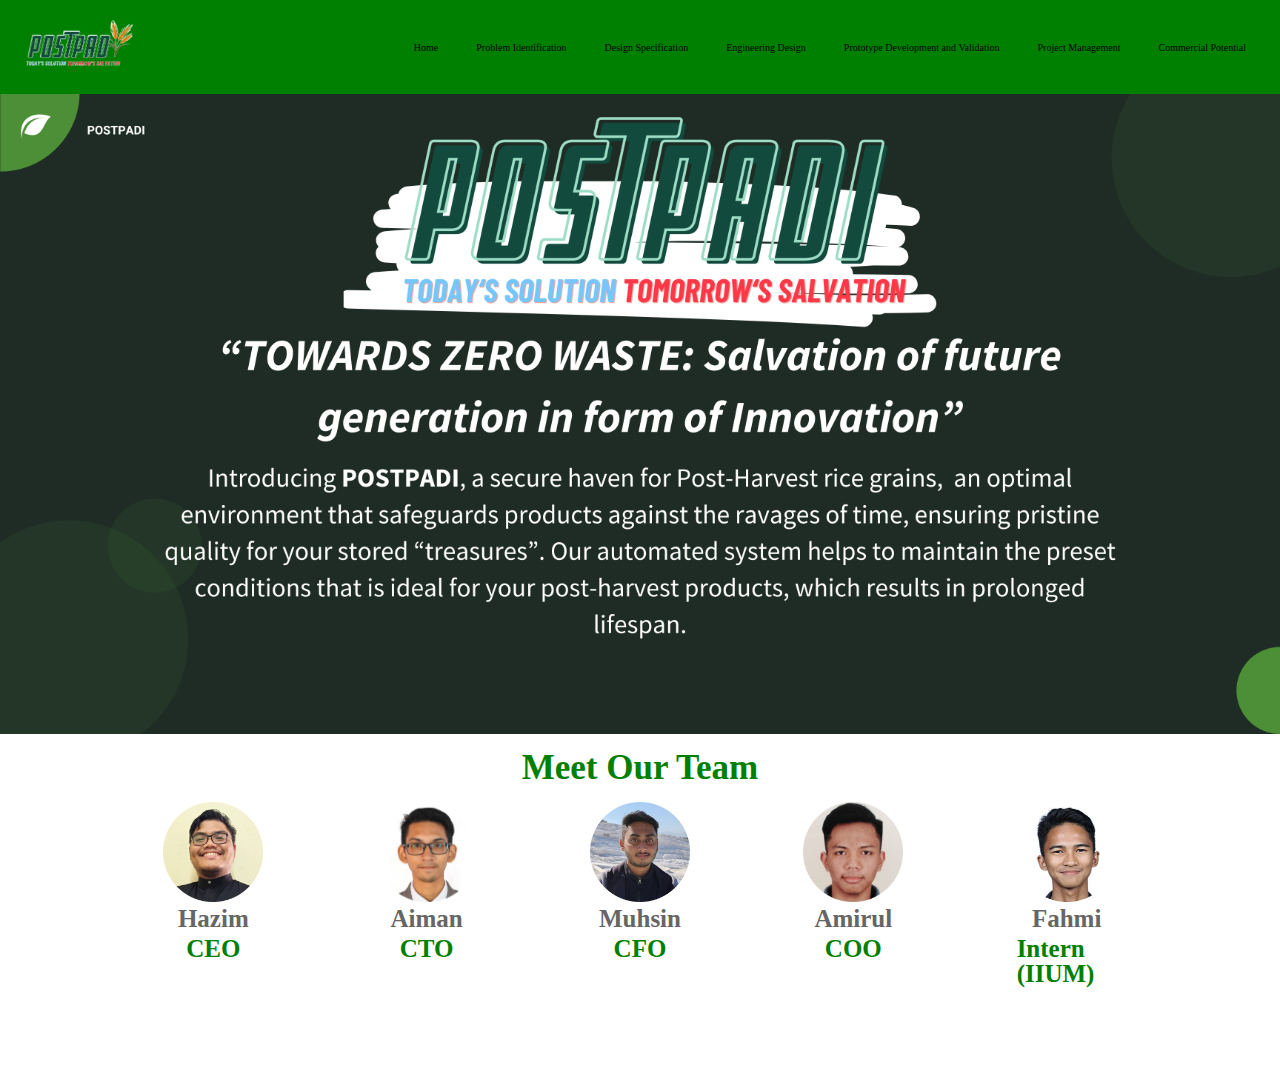
<file: index.html>
<!DOCTYPE html>
<html lang="en">

<head>
  <meta charset="UTF-8" />
  <meta http-equiv="X-UA-Compatible" content="IE=edge" />
  <meta name="viewport" content="width=device-width, initial-scale=1.0" />
  <link rel="stylesheet" href="a.css" />
  <title>Document</title>
</head>

<body>
  <nav class="navbar">
    <!-- LOGO -->
    <div class="logo"><img src="Screenshot_2024-01-15_180512-removebg-preview.png" alt=""></div>

    <!-- NAVIGATION MENU -->
    <ul class="nav-links">

      <!-- USING CHECKBOX HACK -->
      <input type="checkbox" id="checkbox_toggle" />
      <label for="checkbox_toggle" class="hamburger">&#9776;</label>

      <!-- NAVIGATION MENUS -->
      <div class="menu">
            <li><a href="index.html">Home</a></li>
            <li><a href="b.html">Problem Identification</a></li>
            <li><a href="c.html">Design Specification</a></li>
            <li><a href="d.html">Engineering Design</a></li>
            <li><a href="e.html">Prototype Development and Validation</a></li>
            <li><a href="f.html">Project Management</a></li>
            <li><a href="g.html">Commercial Potential</a></li> 
      </div>
    </ul>
  </nav>
  <div style="justify-content: center;display: flex;"><img style="max-width: 100%;" src="Untitled design.png" alt=""></div>
  <div class="responsive-container-block outer-container">
    <div class="responsive-container-block inner-container">
      <p class="text-blk section-head-text">
        Meet Our Team
      </p>
      <div class="responsive-container-block">
        <div class="responsive-cell-block wk-desk-3 wk-ipadp-3 wk-tab-6 wk-mobile-12 team-card-container">
          <div class="team-card">
            <div class="img-wrapper">
              <img class="team-img" src="team_member1-modified.png">
            </div>
            <p class="text-blk name">
              Hazim
            </p>
            <p class="text-blk position">
              CEO
            </p>
          </div>
        </div>
        <div class="responsive-cell-block wk-desk-3 wk-ipadp-3 wk-tab-6 wk-mobile-12 team-card-container">
          <div class="team-card">
            <div class="img-wrapper">
              <img class="team-img" src="team_member2-modified.png">
            </div>
            <p class="text-blk name">
              Aiman
            </p>
            <p class="text-blk position">
              CTO
            </p>
          </div>
        </div>
        <div class="responsive-cell-block wk-desk-3 wk-ipadp-3 wk-tab-6 wk-mobile-12 team-card-container">
          <div class="team-card">
            <div class="img-wrapper">
              <img class="team-img" src="team_member3-modified.png">
            </div>
            <p class="text-blk name">
              Muhsin
            </p>
            <p class="text-blk position">
              CFO
            </p>
          </div>
        </div>
        <div class="responsive-cell-block wk-desk-3 wk-ipadp-3 wk-tab-6 wk-mobile-12 team-card-container">
          <div class="team-card">
            <div class="img-wrapper">
              <img class="team-img" src="team_member4.png">
            </div>
            <p class="text-blk name">
              Amirul
            </p>
            <p class="text-blk position">
              COO
            </p>
          </div>
        </div>
        <div class="responsive-cell-block wk-desk-3 wk-ipadp-3 wk-tab-6 wk-mobile-12 team-card-container">
          <div class="team-card">
            <div class="img-wrapper">
              <img class="team-img" src="team_member5-modified.png">
            </div>
            <p class="text-blk name">
              Fahmi
            </p>
            <p class="text-blk position">
              Intern (IIUM)
            </p>
          </div>
        </div>
      </div>
    </div>
  </div>
  
</body>
</html>
</file>
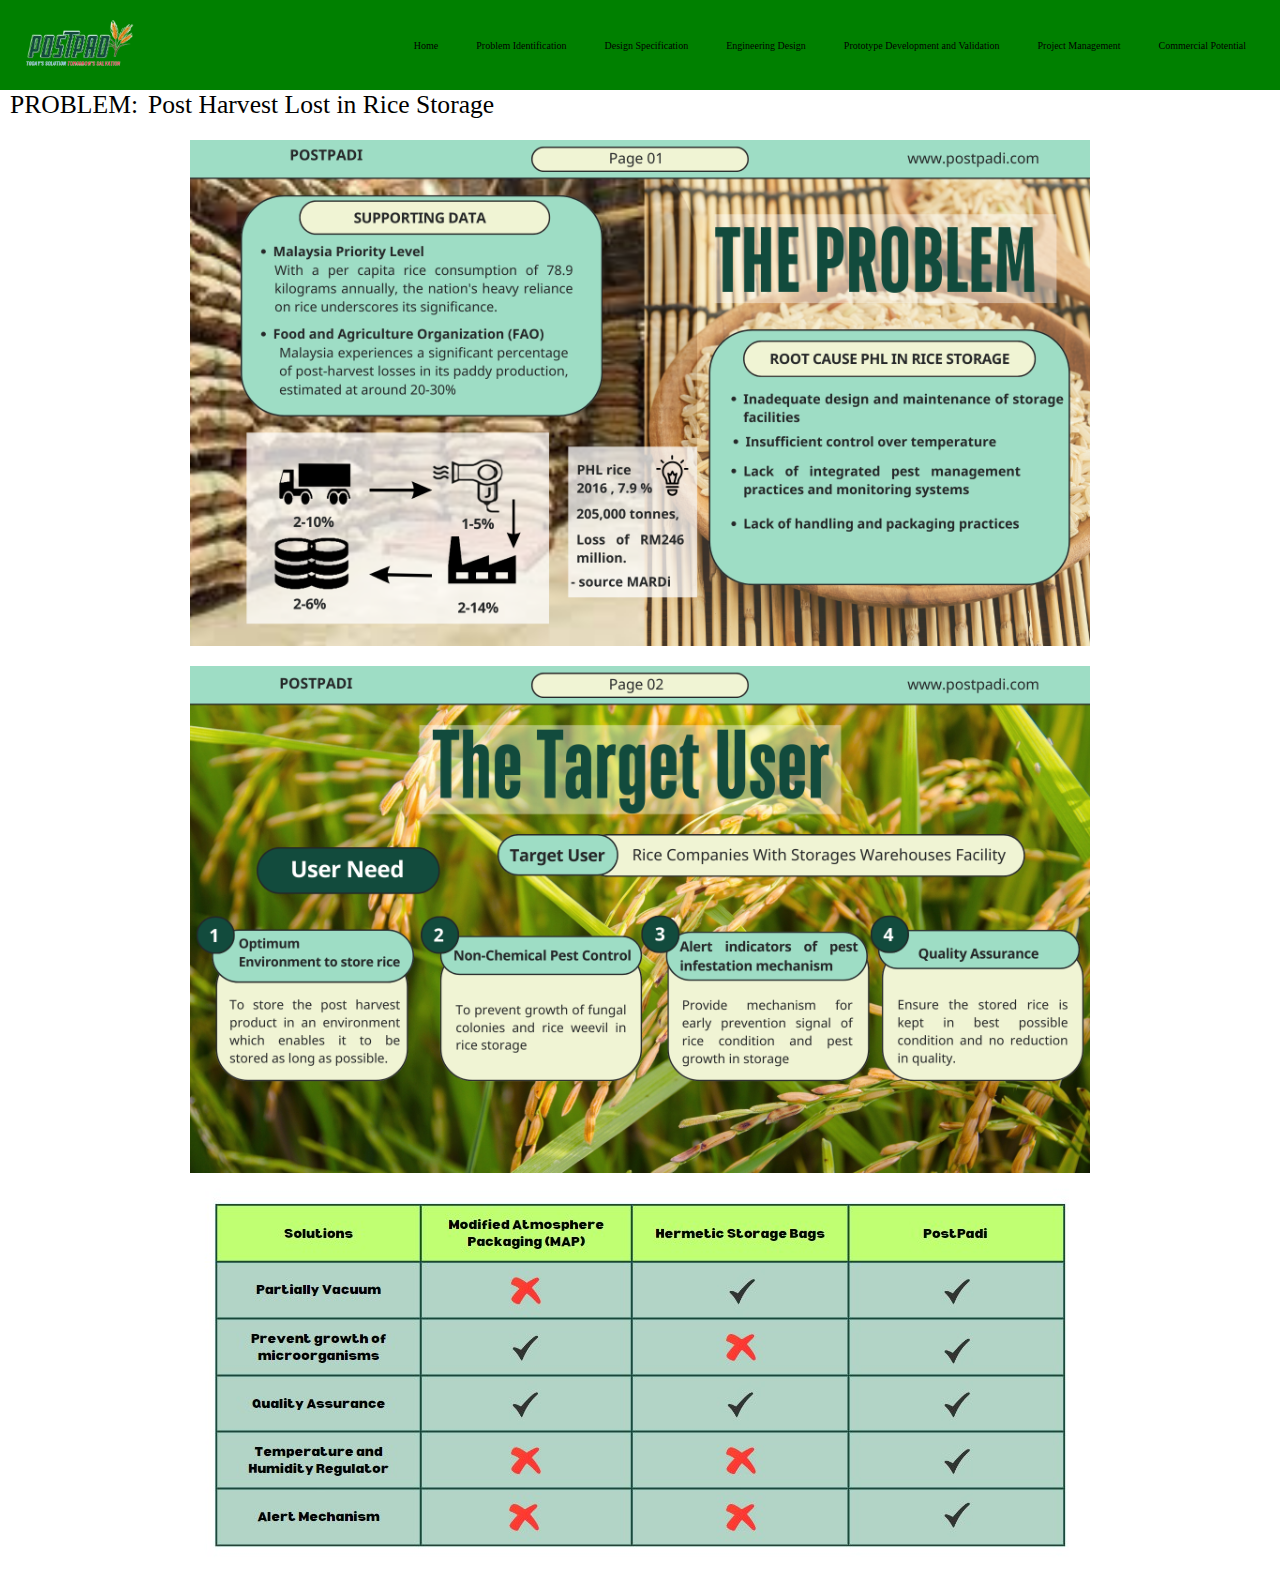
<file: b.html>
<html lang="en">
<head>
    <meta charset="UTF-8">
    <meta name="viewport" content="width=device-width, initial-scale=1.0">
    <link rel="stylesheet" href="b.css">
    <title>Document</title>
</head>
<body>
    <nav class="navbar">
        <!-- LOGO -->
        <div class="logo"><img src="Screenshot_2024-01-15_180512-removebg-preview.png" alt=""></div>
    
        <!-- NAVIGATION MENU -->
        <ul class="nav-links">
    
          <!-- USING CHECKBOX HACK -->
          <input type="checkbox" id="checkbox_toggle" />
          <label for="checkbox_toggle" class="hamburger">&#9776;</label>
    
          <!-- NAVIGATION MENUS -->
          <div class="menu">
            <li><a href="index.html">Home</a></li>
            <li><a href="b.html">Problem Identification</a></li>
            <li><a href="c.html">Design Specification</a></li>
            <li><a href="d.html">Engineering Design</a></li>
            <li><a href="e.html">Prototype Development and Validation</a></li>
            <li><a href="f.html">Project Management</a></li>
            <li><a href="g.html">Commercial Potential</a></li> 
          </div>
        </ul>
      </nav>
      <div style="display: flex;"> 
        <div  style=" font-size: 2vw; margin:0 10px ;">PROBLEM:</div>
      <div style="font-family: 'Times New Roman', Times, serif; align-items: end; display: flex; font-size: 2vw;">Post Harvest Lost in Rice Storage</div>
    </div>
    
  
    <div style="object-fit: fill; display: flex; justify-content: center; margin-top: 20px;"><img style="max-width: 100%; width: 900px;" src="60.png" alt=""></div>
    <div style="object-fit: fill; display: flex; justify-content: center; margin-top: 20px;"><img style="max-width: 100%; width: 900px;" src="61.png" alt=""></div>
    <div style="object-fit: fill; display: flex; justify-content: center;"><img style="max-width: 100%;" src="Screenshot 2024-01-25 204054.jpg" alt=""></div>


    </body>
</html>
</file>
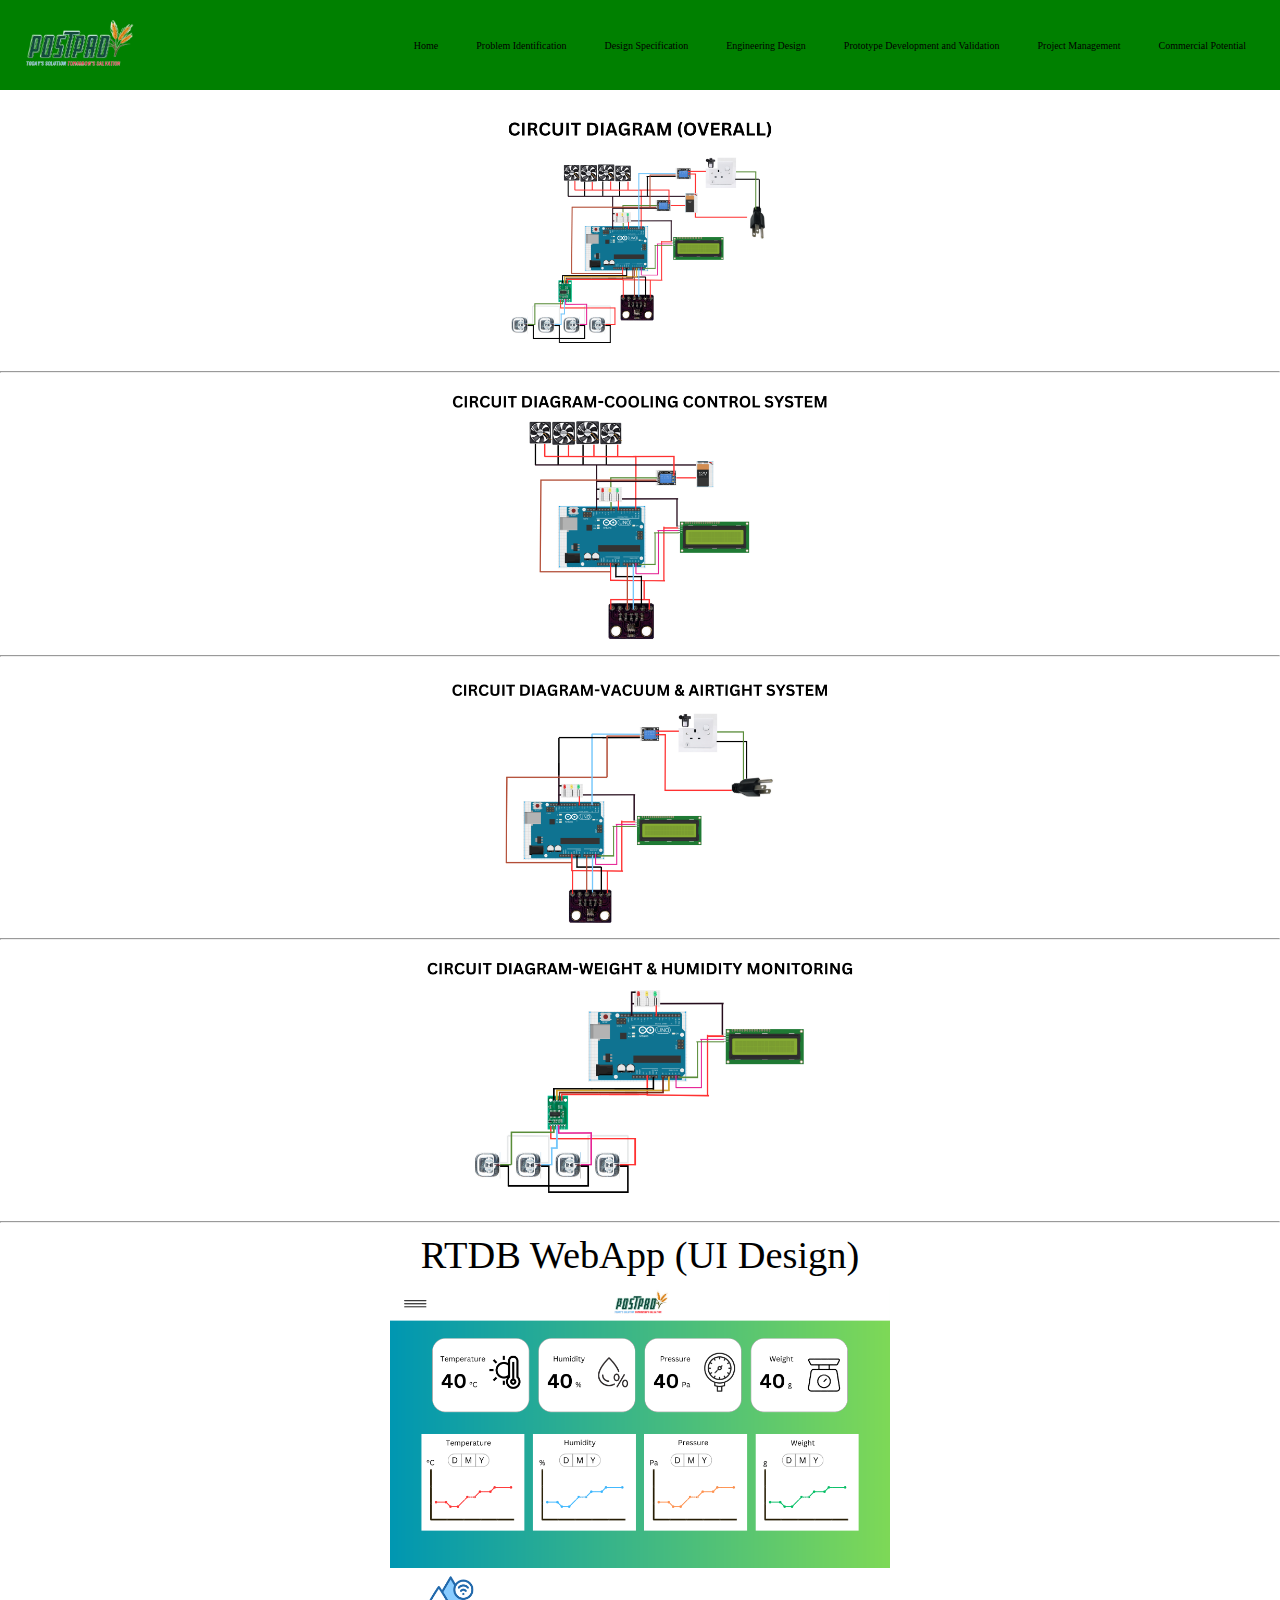
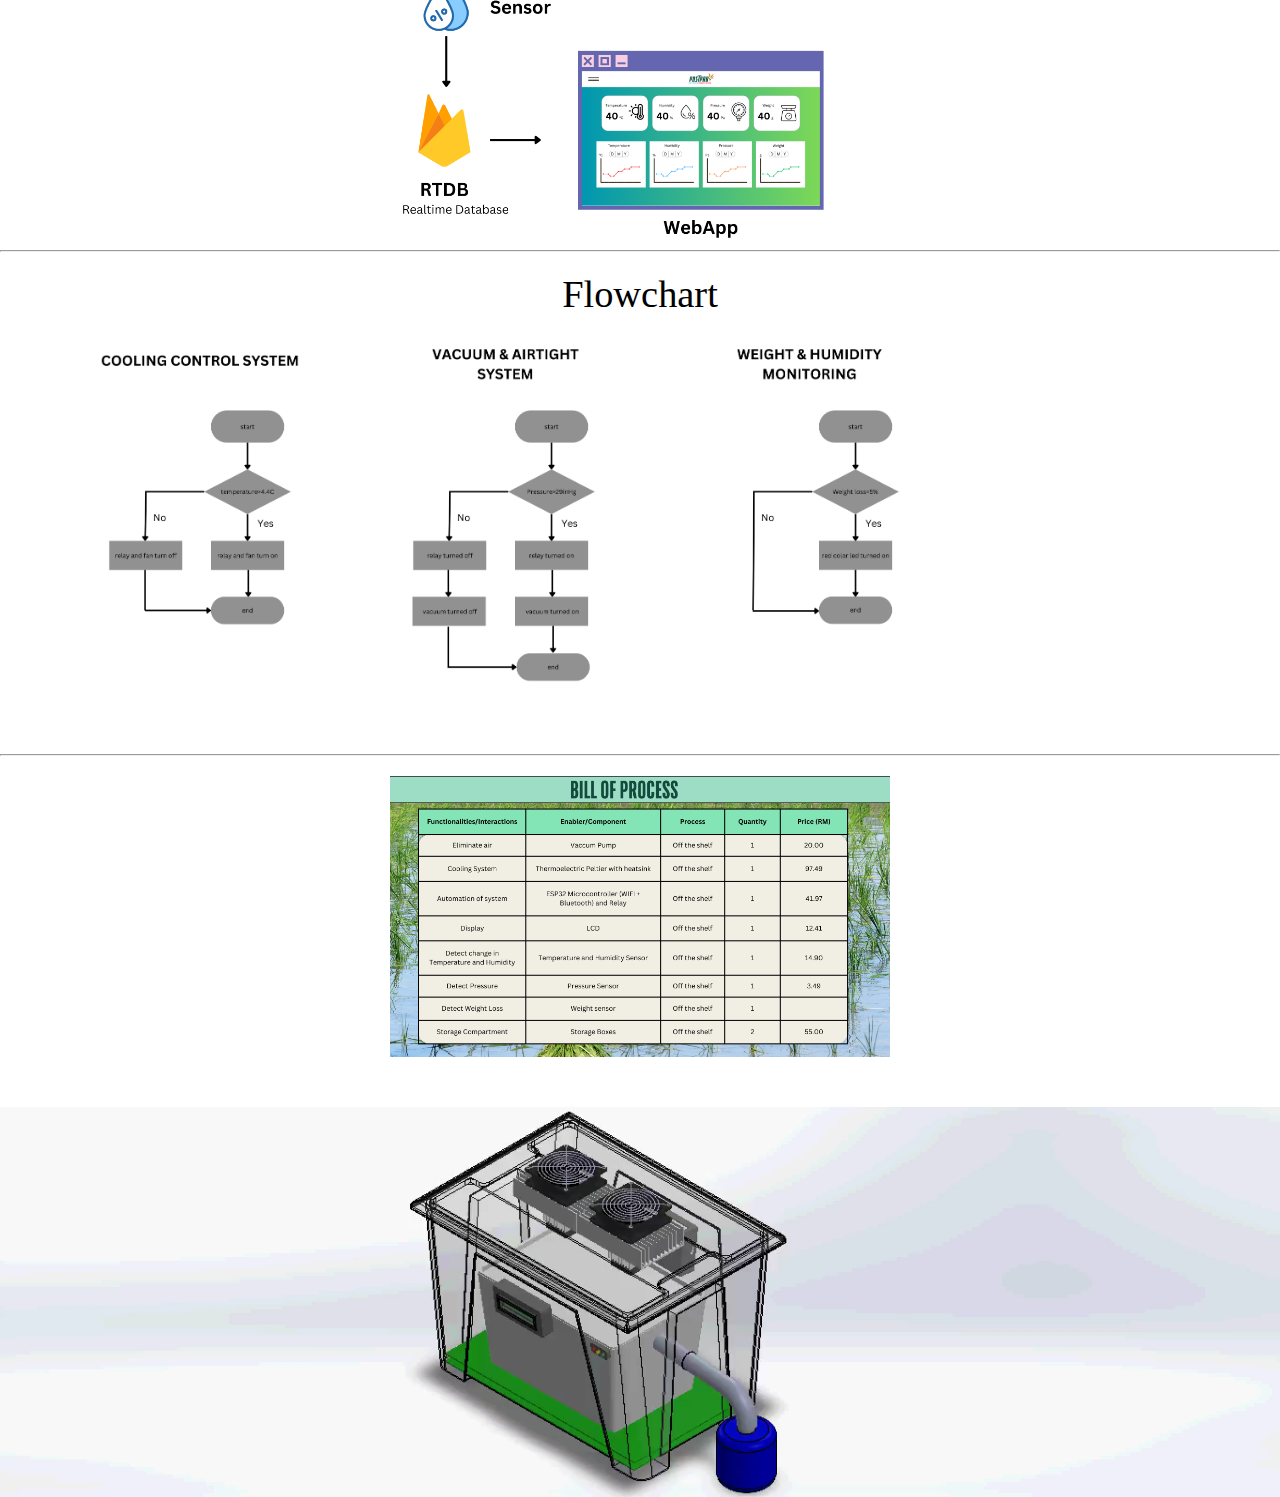
<file: d.html>
<html lang="en">
<head>
    <meta charset="UTF-8">
    <meta name="viewport" content="width=device-width, initial-scale=1.0">
    <link rel="stylesheet" href="b.css">
    <title>Document</title>
</head>
<body>
    <nav class="navbar">
        <!-- LOGO -->
        <div class="logo"><img src="Screenshot_2024-01-15_180512-removebg-preview.png" alt=""></div>
    
        <!-- NAVIGATION MENU -->
        <ul class="nav-links">
    
          <!-- USING CHECKBOX HACK -->
          <input type="checkbox" id="checkbox_toggle" />
          <label for="checkbox_toggle" class="hamburger">&#9776;</label>
    
          <!-- NAVIGATION MENUS -->
          <div class="menu">
            <li><a href="index.html">Home</a></li>
            <li><a href="b.html">Problem Identification</a></li>
            <li><a href="c.html">Design Specification</a></li>
            <li><a href="d.html">Engineering Design</a></li>
            <li><a href="e.html">Prototype Development and Validation</a></li>
            <li><a href="f.html">Project Management</a></li>
            <li><a href="g.html">Commercial Potential</a></li> 
          </div>
        </ul>
      </nav>
      <div style="justify-content: center; display: flex;">
        <img style="max-width: 100%; width: 500px;" src="Presentation  2 IDP - PostPadi.png" alt="">
       </div>
       <hr>
       <div style="justify-content: center; display: flex;">
        <img style="max-width: 100%; width: 500px;" src="Presentation  2 IDP - PostPadi (1).png" alt="">
       </div>
       <hr>
       <div style="justify-content: center; display: flex;">
        <img style="max-width: 100%; width: 500px;" src="14.png" alt="">
       </div>
       <hr>
       <div style="justify-content: center; display: flex;">
        <img style="max-width: 100%; width: 500px;" src="17.png" alt="">
       </div> 
       <hr>
       <div style="font-size: 3vw;display: flex; justify-content: center; margin: 10px 0;">RTDB WebApp (UI Design)</div>
       <div style="justify-content: center; display: flex;">
        <img style="max-width: 100%; width: 500px;" src="DASHBOARD.png" alt="">
       </div>
       <div style="justify-content: center; display: flex; ">
        <img style="max-width: 100%; width: 500px;" src="Presentation  2 IDP - PostPadi (2).png" alt="">
       </div>  
       <hr>
       <div style="font-size: 3vw;display: flex; justify-content: center; margin-top: 20px; margin-bottom: 10px;">Flowchart</div>
       <div style="margin: 0 50px;">
        <img style="width: 300px; max-width: 100%;" src="2.png" alt="">
        <img style="width: 300px; max-width: 100%;" src="3.png" alt="">
        <img style="width: 300px; max-width: 100%;" src="4.png" alt="">
       </div>
       <hr>
       <div style="justify-content: center; display: flex; margin: 20px; margin-bottom: 50px;">
        <img style="max-width: 100%; width: 500px;" src="Presentation  1 IDP  - PostPadi.png" alt="">
       </div>
       <div style="max-width: 100%;">
         <video width="100%" autoplay loop muted plays-inline class="back-video">
        <source src="Assem full complet-1 (2).mp4" type="video/mp4">
      </video>
       </div>
      
      
</body>
</html>
</file>
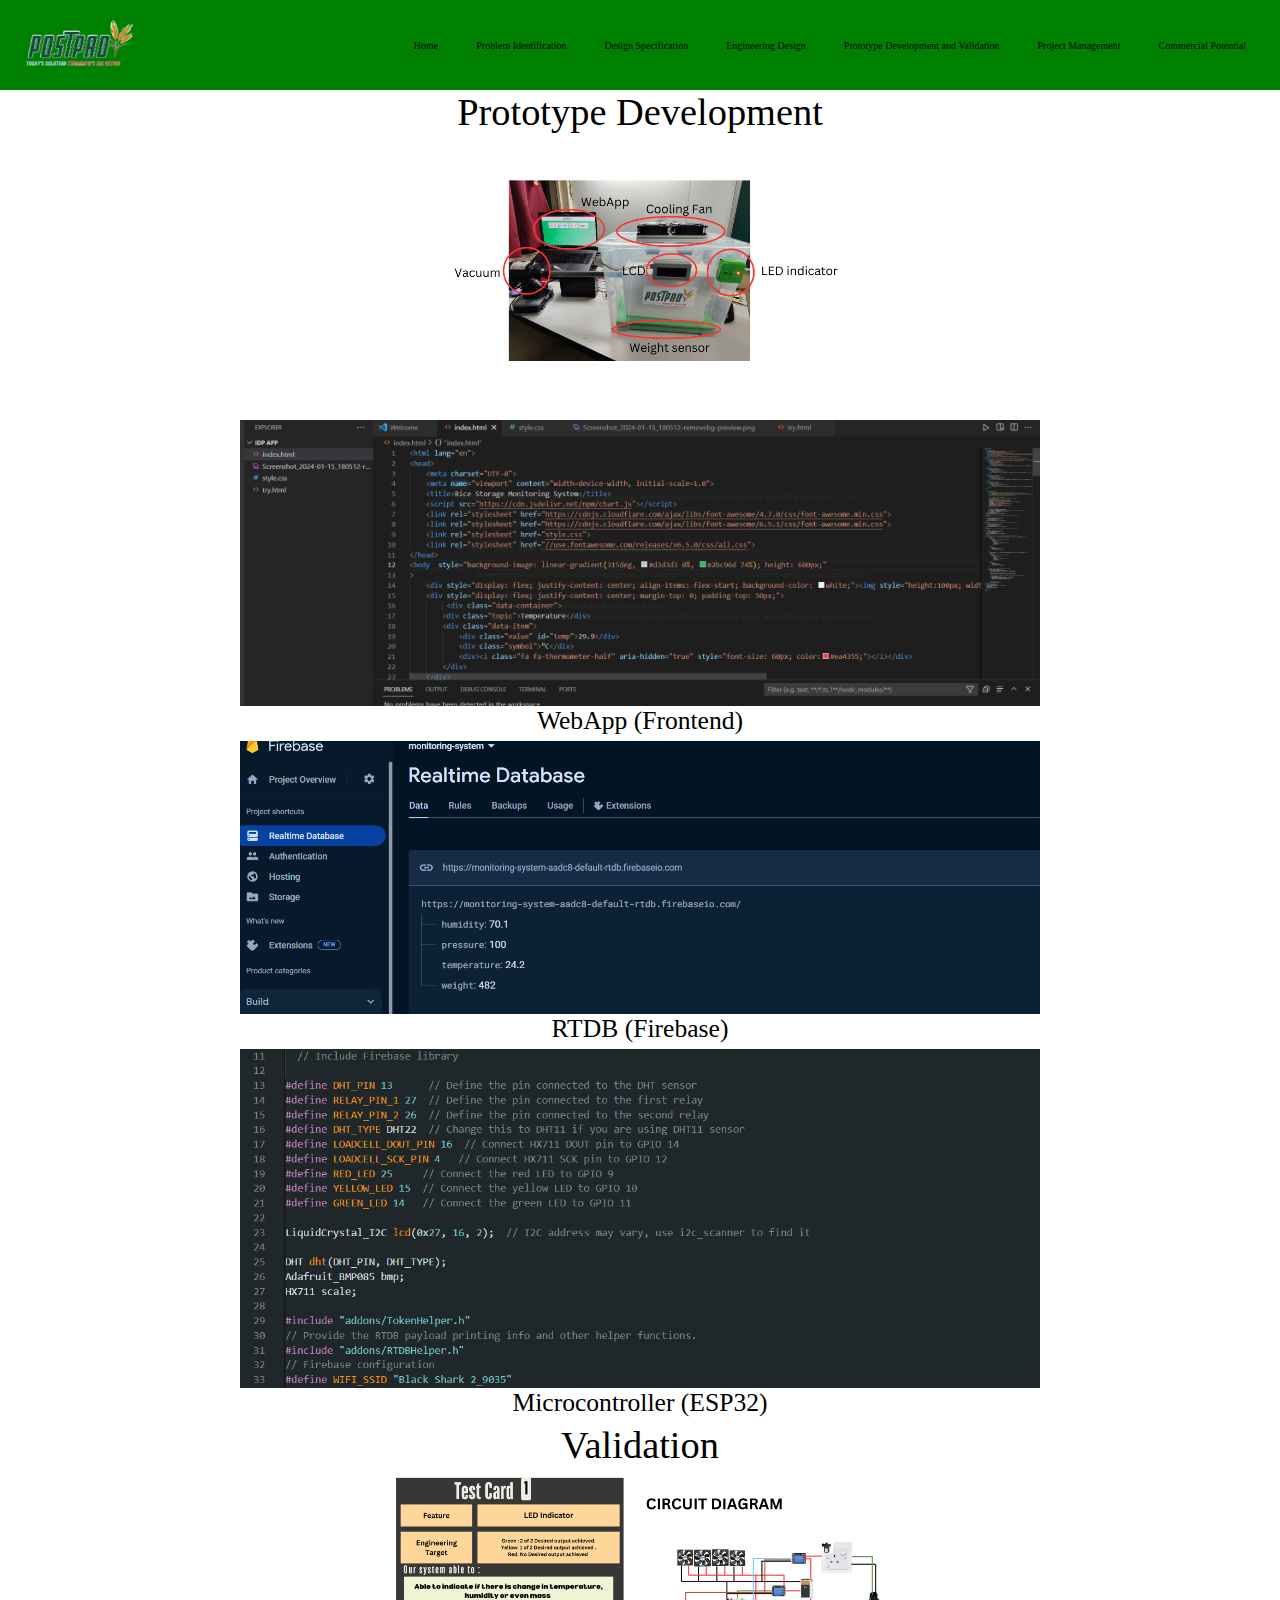
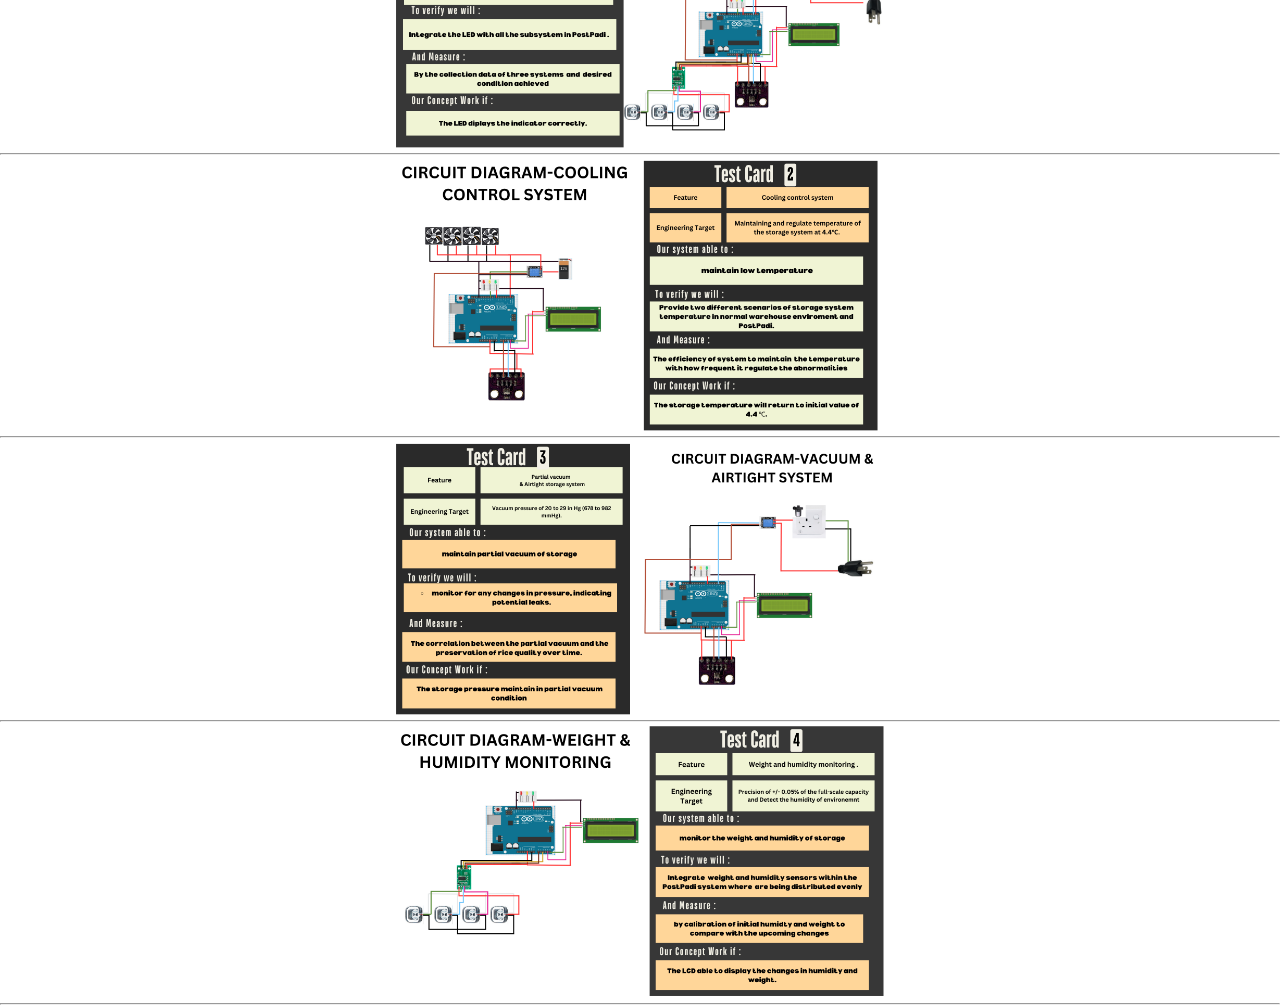
<file: e.html>
<html lang="en">
<head>
    <meta charset="UTF-8">
    <meta name="viewport" content="width=device-width, initial-scale=1.0">
    <link rel="stylesheet" href="b.css">
    <title>Document</title>
</head>
<body>
    <nav class="navbar">
        <!-- LOGO -->
        <div class="logo"><img src="Screenshot_2024-01-15_180512-removebg-preview.png" alt=""></div>
    
        <!-- NAVIGATION MENU -->
        <ul class="nav-links">
    
          <!-- USING CHECKBOX HACK -->
          <input type="checkbox" id="checkbox_toggle" />
          <label for="checkbox_toggle" class="hamburger">&#9776;</label>
    
          <!-- NAVIGATION MENUS -->
          <div class="menu">
            <li><a href="index.html">Home</a></li>
            <li><a href="b.html">Problem Identification</a></li>
            <li><a href="c.html">Design Specification</a></li>
            <li><a href="d.html">Engineering Design</a></li>
            <li><a href="e.html">Prototype Development and Validation</a></li>
            <li><a href="f.html">Project Management</a></li>
            <li><a href="g.html">Commercial Potential</a></li> 
          </div>
        </ul>
      </nav>
      <div style="display: flex; justify-content: center; font-size: 3vw; margin-bottom: 5px;">Prototype Development</div>
      <div style="justify-content: center; display: flex;">
        <img style="max-width: 100%; width: 500px;" src="Presentation  2 IDP - PostPadi (3).png" alt="">
       </div>
       <div style="justify-content: center; display: flex;">
        <img style="max-width: 100%; width: 800px;" src="Screenshot 2024-01-26 094304.png" alt="">
       </div>
       <div style="display: flex; justify-content: center; font-size: 2vw; margin-bottom: 5px;">WebApp (Frontend)</div>
       <div style="justify-content: center; display: flex;">
        <img style="max-width: 100%; width: 800px;" src="Screenshot 2024-01-26 105916.png" alt="">
       </div>
       <div style="display: flex; justify-content: center; font-size: 2vw; margin-bottom: 5px;">RTDB (Firebase)</div>
       <div style="justify-content: center; display: flex;">
        <img style="max-width: 100%; width: 800px;" src="Screenshot 2024-01-26 110030.png" alt="">
       </div>
       <div style="display: flex; justify-content: center; font-size: 2vw; margin-bottom: 5px;">Microcontroller (ESP32)</div>
      <div style="display: flex; justify-content: center; font-size: 3vw; margin-bottom: 5px;">Validation</div>
      <div style="justify-content: center; display: flex;">
        <img style="max-width: 100%; width: 500px;" src="102.png" alt="">
       </div>
       <hr>
       <div style="justify-content: center; display: flex;">
        <img style="max-width: 100%; width: 500px;" src="122.png" alt="">
       </div>
       <hr>
       <div style="justify-content: center; display: flex;">
        <img style="max-width: 100%; width: 500px;" src="152.png" alt="">
       </div>
       <hr>
       <div style="justify-content: center; display: flex;">
        <img style="max-width: 100%; width: 500px;" src="162.png" alt="">
       </div> 
       <hr>

</body>
</html>
</file>
<file: a.css>
* {
    margin: 0;
    padding: 0;
    box-sizing: border-box;
  }
  
  body {
    font-family: cursive;
  }
  
  a {
    text-decoration: none;
  }
  
  li {
    list-style: none;
  }
.navbar {
    display: flex;
    align-items: center;
    justify-content: space-between;
    padding: 20px;
    background-color: green;
    color: #fff;
  }
  
  .nav-links a {
    color: black;
  }
  
  /* LOGO */
  .logo  img{
    height: 50px;
  }
  
  /* NAVBAR MENU */
  .menu {
    display: flex;
    gap: 1em;
    font-size: 10px;
  }
  
  .menu li:hover {
    background-color: grey;
    border-radius: 5px;
    transition: 0.3s ease;
  }
  
  .menu li {
    padding: 5px 14px;
  }
  
  /* DROPDOWN MENU */
  .services {
    position: relative; 
  }
  
  .dropdown {
    background-color: rgb(1, 139, 139);
    padding: 1em 0;
    position: absolute; /*WITH RESPECT TO PARENT*/
    display: none;
    border-radius: 8px;
    top: 35px;
  }
  
  .dropdown li + li {
    margin-top: 10px;
  }
  
  .dropdown li {
    padding: 0.5em 1em;
    width: 8em;
    text-align: center;
  }
  
  .dropdown li:hover {
    background-color: #4c9e9e;
  }
  
  .services:hover .dropdown {
    display: block;
  }
  input[type=checkbox] {
    display: none;
  } 
  
  /* HAMBURGER MENU */
  .hamburger {
    display: none;
    font-size: 24px;
    user-select: none;
  }
  
  /* APPLYING MEDIA QUERIES */
  @media (max-width: 768px) {
   .menu {
      display:none;
      position: absolute;
      background-color:white;
      right: 0;
      left: 0;
      text-align: center;
      margin: 20px 0;
    }
  
    .menu li:hover {
      display: inline-block;
      background-color: grey;
      transition: 0.3s ease;
      width: 100%;
    }
  
  
    input[type=checkbox]:checked ~ .menu {
      display: block;
    }
  
    .hamburger {
      display: block;
      color: black;
    }
  
  }

  .text-blk {
    margin-top: 0px;
    margin-right: 0px;
    margin-bottom: 0px;
    margin-left: 0px;
    line-height: 25px;
  }
  
  .responsive-cell-block {
    min-height: 75px;
  }
  
  .responsive-container-block {
    min-height: 75px;
    height: fit-content;
    width: 100%;
    display: flex;
    flex-wrap: wrap;
    margin-top: 0px;
    margin-right: auto;
    margin-bottom: 0px;
    margin-left: auto;
    justify-content: space-evenly;
  }
  
  .outer-container {
    padding-top: 10px;
    padding-right: 50px;
    padding-bottom: 10px;
    padding-left: 50px;
    background-color: white;
  }
  
  .inner-container {
    max-width: 1320px;
    flex-direction: column;
    align-items: center;
    margin-right: auto;
    margin-left: auto;
  }
  
  .section-head-text {
    margin-top: 0px;
    margin-right: 0px;
    margin-bottom: 5px;
    margin-left: 0px;
    font-size: 35px;
    font-weight: 700;
    line-height: 48px;
    color:green;
    margin: 0 0 10px 0;
  }
  
  .section-subhead-text {
    font-size: 25px;
    color: rgb(153, 153, 153);
    line-height: 35px;
    max-width: 470px;
    text-align: center;
    margin-top: 0px;
    margin-right: 0px;
    margin-bottom: 60px;
    margin-left: 0px;
  }
  
  .img-wrapper {
    width: 100%;
  }
  
  .team-card {
    display: flex;
    flex-direction: column;
    align-items: center;
  }
  
  .social-media-links {
    width: 125px;
    display: flex;
    justify-content: space-between;
  }
  
  .name {
    font-size: 25px;
    font-weight: 700;
    color: rgb(102, 102, 102);
    margin-top: 0px;
    margin-right: 0px;
    margin-bottom: 5px;
    margin-left: 0px;
  }
  
  .position {
    font-size: 25px;
    font-weight: 700;
    color: green;
    margin-top: 0px;
    margin-right: 0px;
    margin-bottom: 50px;
    margin-left: 0px;
  }
  
  .team-img {
    width: 100%;
    height: 100%;
  }
  
  .team-card-container {
    width: 100px;
    margin: 0 0 40px 0;
  }
  
  @media (max-width: 500px) {
    .outer-container {
      padding: 10px 20px 10px 20px;
    }
  
    .section-head-text {
      text-align: center;
    }
  }
</file>
<file: b.css>
* {
  margin: 0;
  padding: 0;
  box-sizing: border-box;
}

body {
  font-family: cursive;
}

a {
  text-decoration: none;
}

li {
  list-style: none;
}
.navbar {
  display: flex;
  align-items: center;
  justify-content: space-between;
  padding: 20px;
  background-color: green;
  color: #fff;
}

.nav-links a {
  color: black;
}

/* LOGO */
.logo  img{
  height: 50px;
}

/* NAVBAR MENU */
.menu {
  display: flex;
  gap: 1em;
  font-size: 10px;
}

.menu li:hover {
  background-color: grey;
  border-radius: 5px;
  transition: 0.3s ease;
}

.menu li {
  padding: 5px 14px;
}

/* DROPDOWN MENU */
.services {
  position: relative; 
}

.dropdown {
  background-color: rgb(1, 139, 139);
  padding: 1em 0;
  position: absolute; /*WITH RESPECT TO PARENT*/
  display: none;
  border-radius: 8px;
  top: 35px;
}

.dropdown li + li {
  margin-top: 10px;
}

.dropdown li {
  padding: 0.5em 1em;
  width: 8em;
  text-align: center;
}

.dropdown li:hover {
  background-color: #4c9e9e;
}

.services:hover .dropdown {
  display: block;
}
input[type=checkbox] {
  display: none;
} 

/* HAMBURGER MENU */
.hamburger {
  display: none;
  font-size: 24px;
  user-select: none;
}

/* APPLYING MEDIA QUERIES */
@media (max-width: 768px) {
 .menu {
    display:none;
    position: absolute;
    background-color:white;
    right: 0;
    left: 0;
    text-align: center;
    margin: 20px 0;
  }

  .menu li:hover {
    display: inline-block;
    background-color: grey;
    transition: 0.3s ease;
    width: 100%;
  }


  input[type=checkbox]:checked ~ .menu {
    display: block;
  }

  .hamburger {
    display: block;
    color: black;
  }

}
</file>
